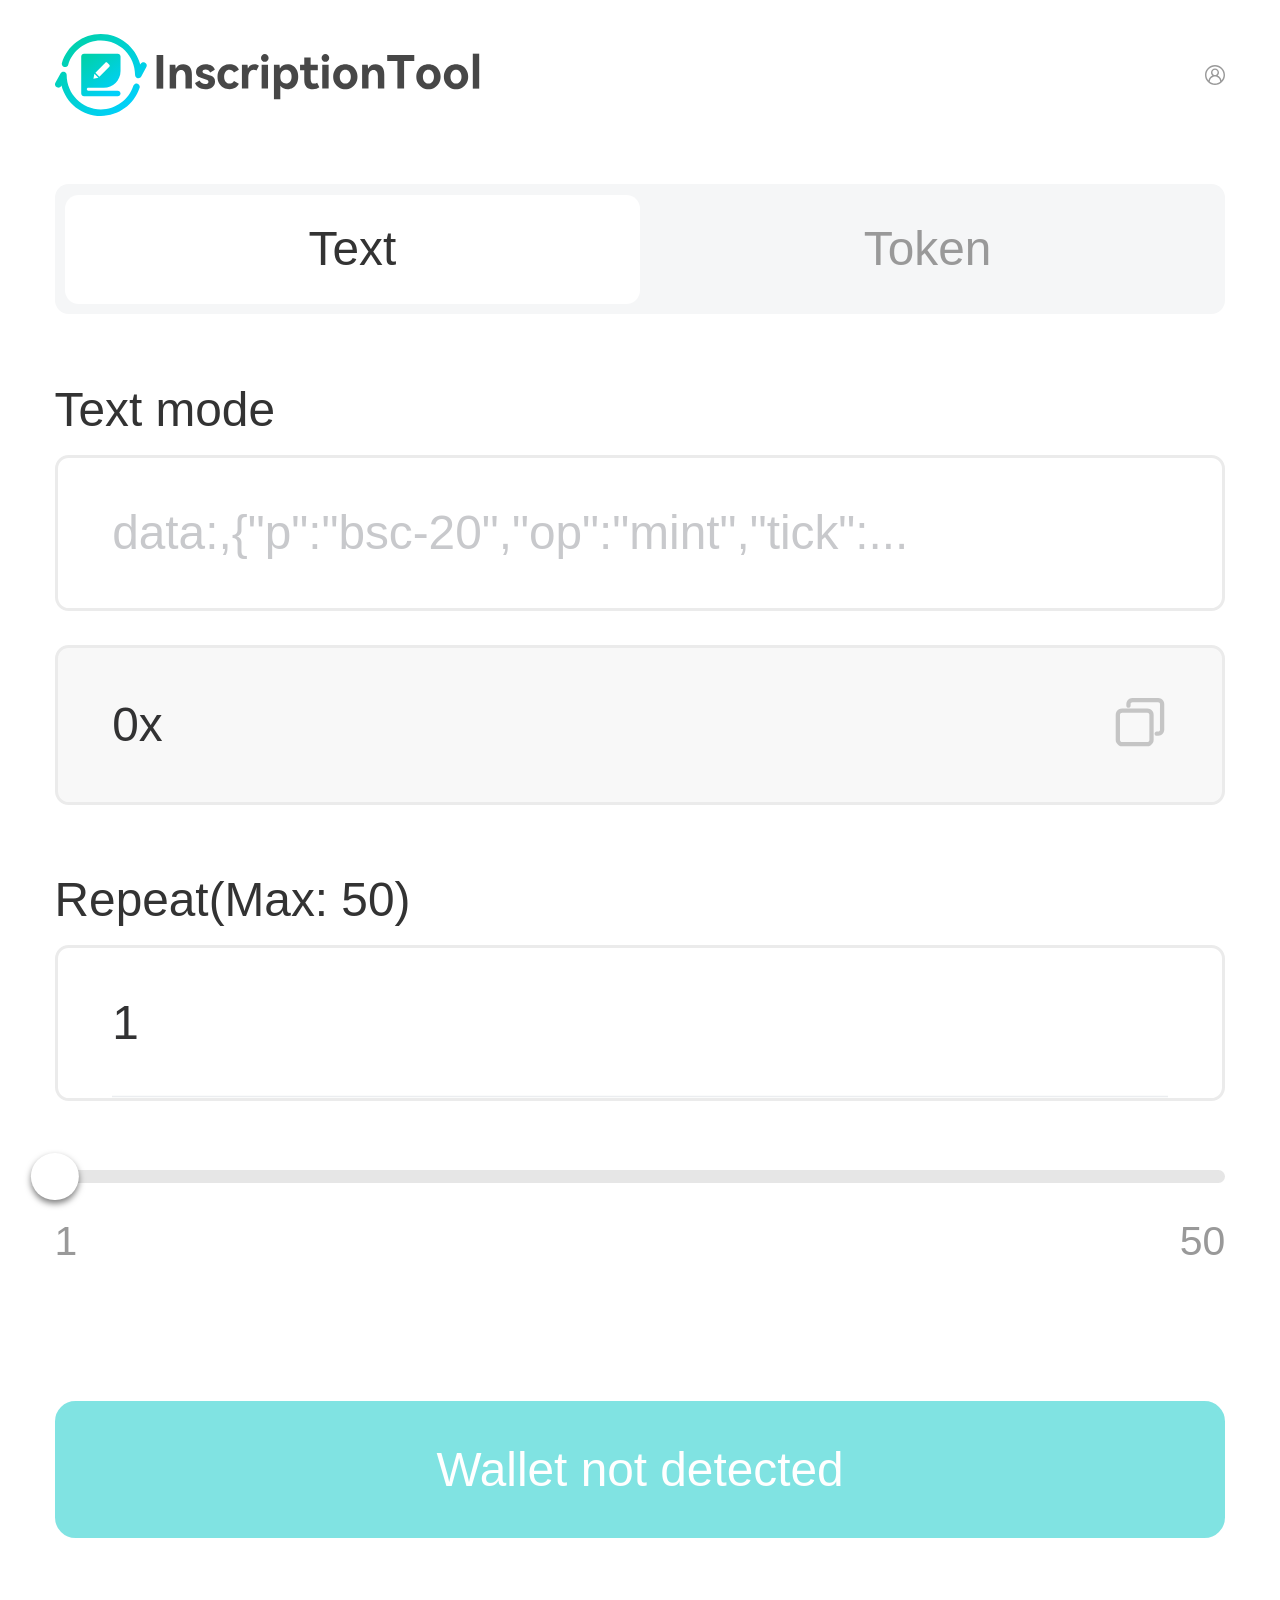
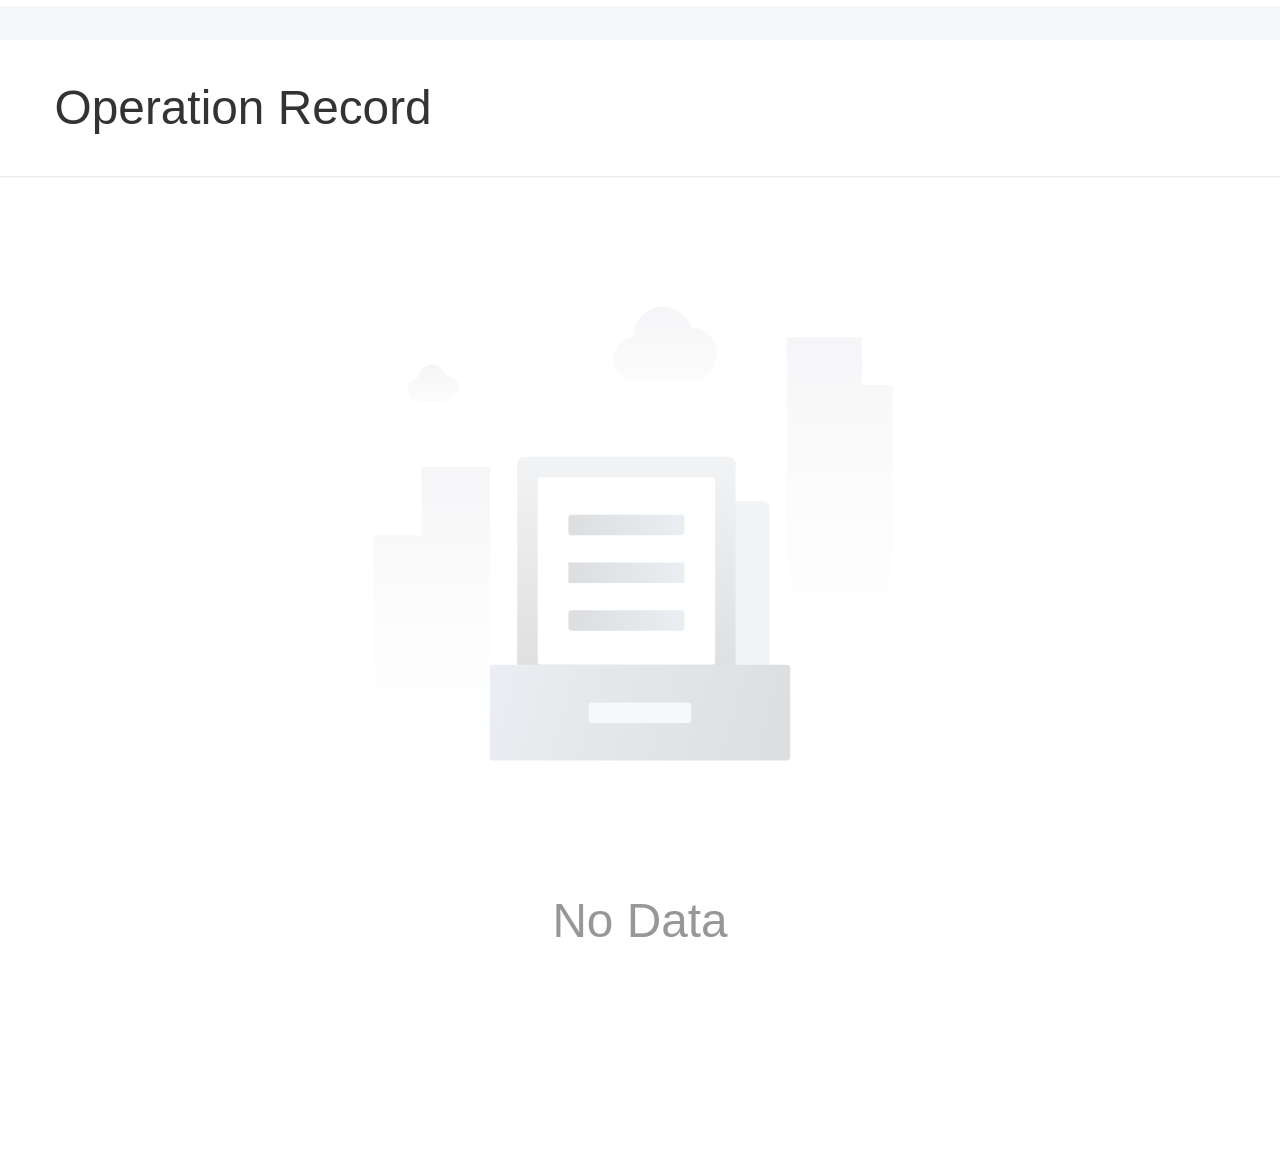
<file: index.html>
<!DOCTYPE html>
<html lang="en">
<head>
  <meta charset="UTF-8">
  <meta name="viewport" content="width=device-width, initial-scale=1.0">
  <link rel="icon" href="/favicon.ico">
  <title>InscriptionTool</title>
  <script type="module" crossorigin src="/assets/index-44a4181f.js"></script>
  <link rel="stylesheet" href="/assets/index-2215fed9.css">
  <script type="module">import.meta.url;import("_").catch(()=>1);async function* g(){};if(location.protocol!="file:"){window.__vite_is_modern_browser=true}</script>
  <script type="module">!function(){if(window.__vite_is_modern_browser)return;console.warn("vite: loading legacy chunks, syntax error above and the same error below should be ignored");var e=document.getElementById("vite-legacy-polyfill"),n=document.createElement("script");n.src=e.src,n.onload=function(){System.import(document.getElementById('vite-legacy-entry').getAttribute('data-src'))},document.body.appendChild(n)}();</script>
</head>
<body>
  <div id="app"></div>
  <script>
    (function() {
      const prefersDark = window.matchMedia && window.matchMedia('(prefers-color-scheme: dark)').matches
      const setting = localStorage.getItem('color-schema') || 'auto'
      if (setting === 'dark' || (prefersDark && setting !== 'light'))
        document.documentElement.classList.toggle('dark', true)
    })()
  </script>
  

  <!-- <script src="https://unpkg.com/vconsole/dist/vconsole.min.js"></script>
  <script>
    // VConsole will be exported to `window.VConsole` by default.
    var vConsole = new window.VConsole();
  </script> -->
  <script nomodule>!function(){var e=document,t=e.createElement("script");if(!("noModule"in t)&&"onbeforeload"in t){var n=!1;e.addEventListener("beforeload",(function(e){if(e.target===t)n=!0;else if(!e.target.hasAttribute("nomodule")||!n)return;e.preventDefault()}),!0),t.type="module",t.src=".",e.head.appendChild(t),t.remove()}}();</script>
  <script nomodule crossorigin id="vite-legacy-polyfill" src="/assets/polyfills-legacy-7e7d500b.js"></script>
  <script nomodule crossorigin id="vite-legacy-entry" data-src="/assets/index-legacy-8e7dea6e.js">System.import(document.getElementById('vite-legacy-entry').getAttribute('data-src'))</script>
</body>
</html>
</file>
<file: assets/index-2215fed9.css>
*,:before,:after{box-sizing:border-box;border-width:0;border-style:solid;border-color:#e5e7eb}html{line-height:1.5;-webkit-text-size-adjust:100%;-moz-tab-size:4;-o-tab-size:4;tab-size:4;font-family:ui-sans-serif,system-ui,-apple-system,BlinkMacSystemFont,Segoe UI,Roboto,Helvetica Neue,Arial,Noto Sans,sans-serif,"Apple Color Emoji","Segoe UI Emoji",Segoe UI Symbol,"Noto Color Emoji"}body{margin:0;line-height:inherit}hr{height:0;color:inherit;border-top-width:.02667rem}abbr:where([title]){-webkit-text-decoration:underline dotted;text-decoration:underline dotted}h1,h2,h3,h4,h5,h6{font-size:inherit;font-weight:inherit}a{color:inherit;text-decoration:inherit}b,strong{font-weight:bolder}code,kbd,samp,pre{font-family:ui-monospace,SFMono-Regular,Menlo,Monaco,Consolas,Liberation Mono,Courier New,monospace;font-size:1em}small{font-size:80%}sub,sup{font-size:75%;line-height:0;position:relative;vertical-align:baseline}sub{bottom:-.25em}sup{top:-.5em}table{text-indent:0;border-color:inherit;border-collapse:collapse}button,input,optgroup,select,textarea{font-family:inherit;font-size:100%;font-weight:inherit;line-height:inherit;color:inherit;margin:0;padding:0}button,select{text-transform:none}button,[type=button],[type=reset],[type=submit]{-webkit-appearance:button;background-color:transparent;background-image:none}:-moz-focusring{outline:auto}:-moz-ui-invalid{box-shadow:none}progress{vertical-align:baseline}::-webkit-inner-spin-button,::-webkit-outer-spin-button{height:auto}[type=search]{-webkit-appearance:textfield;outline-offset:-.05333rem}::-webkit-search-decoration{-webkit-appearance:none}::-webkit-file-upload-button{-webkit-appearance:button;font:inherit}summary{display:list-item}blockquote,dl,dd,h1,h2,h3,h4,h5,h6,hr,figure,p,pre{margin:0}fieldset{margin:0;padding:0}legend{padding:0}ol,ul,menu{list-style:none;margin:0;padding:0}textarea{resize:vertical}input::-moz-placeholder,textarea::-moz-placeholder{opacity:1;color:#9ca3af}input::placeholder,textarea::placeholder{opacity:1;color:#9ca3af}button,[role=button]{cursor:pointer}:disabled{cursor:default}img,svg,video,canvas,audio,iframe,embed,object{display:block;vertical-align:middle}img,video{max-width:100%;height:auto}[hidden]{display:none}*,:before,:after{--un-rotate:0;--un-rotate-x:0;--un-rotate-y:0;--un-rotate-z:0;--un-scale-x:1;--un-scale-y:1;--un-scale-z:1;--un-skew-x:0;--un-skew-y:0;--un-translate-x:0;--un-translate-y:0;--un-translate-z:0;--un-pan-x: ;--un-pan-y: ;--un-pinch-zoom: ;--un-scroll-snap-strictness:proximity;--un-ordinal: ;--un-slashed-zero: ;--un-numeric-figure: ;--un-numeric-spacing: ;--un-numeric-fraction: ;--un-border-spacing-x:0;--un-border-spacing-y:0;--un-ring-offset-shadow:0 0 rgba(0,0,0,0);--un-ring-shadow:0 0 rgba(0,0,0,0);--un-shadow-inset: ;--un-shadow:0 0 rgba(0,0,0,0);--un-ring-inset: ;--un-ring-offset-width:0;--un-ring-offset-color:#fff;--un-ring-width:0;--un-ring-color:rgba(147,197,253,.5);--un-blur: ;--un-brightness: ;--un-contrast: ;--un-drop-shadow: ;--un-grayscale: ;--un-hue-rotate: ;--un-invert: ;--un-saturate: ;--un-sepia: ;--un-backdrop-blur: ;--un-backdrop-brightness: ;--un-backdrop-contrast: ;--un-backdrop-grayscale: ;--un-backdrop-hue-rotate: ;--un-backdrop-invert: ;--un-backdrop-opacity: ;--un-backdrop-saturate: ;--un-backdrop-sepia: }::backdrop{--un-rotate:0;--un-rotate-x:0;--un-rotate-y:0;--un-rotate-z:0;--un-scale-x:1;--un-scale-y:1;--un-scale-z:1;--un-skew-x:0;--un-skew-y:0;--un-translate-x:0;--un-translate-y:0;--un-translate-z:0;--un-pan-x: ;--un-pan-y: ;--un-pinch-zoom: ;--un-scroll-snap-strictness:proximity;--un-ordinal: ;--un-slashed-zero: ;--un-numeric-figure: ;--un-numeric-spacing: ;--un-numeric-fraction: ;--un-border-spacing-x:0;--un-border-spacing-y:0;--un-ring-offset-shadow:0 0 rgba(0,0,0,0);--un-ring-shadow:0 0 rgba(0,0,0,0);--un-shadow-inset: ;--un-shadow:0 0 rgba(0,0,0,0);--un-ring-inset: ;--un-ring-offset-width:0;--un-ring-offset-color:#fff;--un-ring-width:0;--un-ring-color:rgba(147,197,253,.5);--un-blur: ;--un-brightness: ;--un-contrast: ;--un-drop-shadow: ;--un-grayscale: ;--un-hue-rotate: ;--un-invert: ;--un-saturate: ;--un-sepia: ;--un-backdrop-blur: ;--un-backdrop-brightness: ;--un-backdrop-contrast: ;--un-backdrop-grayscale: ;--un-backdrop-hue-rotate: ;--un-backdrop-invert: ;--un-backdrop-opacity: ;--un-backdrop-saturate: ;--un-backdrop-sepia: }@font-face{font-family:DM Mono;font-style:normal;font-weight:400;font-display:swap;src:url(https://fonts.gstatic.com/s/dmmono/v14/aFTU7PB1QTsUX8KYthSQBLyM.woff2) format("woff2");unicode-range:U+0100-02AF,U+0304,U+0308,U+0329,U+1E00-1E9F,U+1EF2-1EFF,U+2020,U+20A0-20AB,U+20AD-20CF,U+2113,U+2C60-2C7F,U+A720-A7FF}@font-face{font-family:DM Mono;font-style:normal;font-weight:400;font-display:swap;src:url(https://fonts.gstatic.com/s/dmmono/v14/aFTU7PB1QTsUX8KYthqQBA.woff2) format("woff2");unicode-range:U+0000-00FF,U+0131,U+0152-0153,U+02BB-02BC,U+02C6,U+02DA,U+02DC,U+0304,U+0308,U+0329,U+2000-206F,U+2074,U+20AC,U+2122,U+2191,U+2193,U+2212,U+2215,U+FEFF,U+FFFD}@font-face{font-family:DM Sans;font-style:normal;font-weight:400;font-display:swap;src:url(https://fonts.gstatic.com/s/dmsans/v14/rP2tp2ywxg089UriI5-g4vlH9VoD8CmcqZG40F9JadbnoEwAopxRR232VGM.woff2) format("woff2");unicode-range:U+0100-02AF,U+0304,U+0308,U+0329,U+1E00-1E9F,U+1EF2-1EFF,U+2020,U+20A0-20AB,U+20AD-20CF,U+2113,U+2C60-2C7F,U+A720-A7FF}@font-face{font-family:DM Sans;font-style:normal;font-weight:400;font-display:swap;src:url(https://fonts.gstatic.com/s/dmsans/v14/rP2tp2ywxg089UriI5-g4vlH9VoD8CmcqZG40F9JadbnoEwAopxRSW32.woff2) format("woff2");unicode-range:U+0000-00FF,U+0131,U+0152-0153,U+02BB-02BC,U+02C6,U+02DA,U+02DC,U+0304,U+0308,U+0329,U+2000-206F,U+2074,U+20AC,U+2122,U+2191,U+2193,U+2212,U+2215,U+FEFF,U+FFFD}@font-face{font-family:"DM Serif Display";font-style:normal;font-weight:400;font-display:swap;src:url(https://fonts.gstatic.com/s/dmserifdisplay/v15/-nFnOHM81r4j6k0gjAW3mujVU2B2G_5x0ujy.woff2) format("woff2");unicode-range:U+0100-02AF,U+0304,U+0308,U+0329,U+1E00-1E9F,U+1EF2-1EFF,U+2020,U+20A0-20AB,U+20AD-20CF,U+2113,U+2C60-2C7F,U+A720-A7FF}@font-face{font-family:"DM Serif Display";font-style:normal;font-weight:400;font-display:swap;src:url(https://fonts.gstatic.com/s/dmserifdisplay/v15/-nFnOHM81r4j6k0gjAW3mujVU2B2G_Bx0g.woff2) format("woff2");unicode-range:U+0000-00FF,U+0131,U+0152-0153,U+02BB-02BC,U+02C6,U+02DA,U+02DC,U+0304,U+0308,U+0329,U+2000-206F,U+2074,U+20AC,U+2122,U+2191,U+2193,U+2212,U+2215,U+FEFF,U+FFFD}.important-mt-40px{margin-top:1.06667rem!important}.mb-10px{margin-bottom:.26667rem}.mb-20px{margin-bottom:.53333rem}.mb-5px{margin-bottom:.13333rem}.ml-10px{margin-left:.26667rem}.ml-5px{margin-left:.13333rem}.mr-10px{margin-right:.26667rem}.mr-5px{margin-right:.13333rem}.mt-10px{margin-top:.26667rem}.mt-20px{margin-top:.53333rem}.mt-50px{margin-top:1.33333rem}.mt-5px{margin-top:.13333rem}.block,[block=""]{display:block}.h-20px{height:.53333rem}.h-24px{height:.64rem}.h-40px{height:1.06667rem}.h3{height:.75rem}.min-h-200px{min-height:5.33333rem}.min-w-100px{min-width:2.66667rem}.w-20px{width:.53333rem}.w-40px{width:1.06667rem}.flex{display:flex}.inline-flex{display:inline-flex}.flex-1{flex:1 1 0%}.transform{transform:translate(var(--un-translate-x)) translateY(var(--un-translate-y)) translateZ(var(--un-translate-z)) rotate(var(--un-rotate)) rotateX(var(--un-rotate-x)) rotateY(var(--un-rotate-y)) rotate(var(--un-rotate-z)) skew(var(--un-skew-x)) skewY(var(--un-skew-y)) scaleX(var(--un-scale-x)) scaleY(var(--un-scale-y)) scaleZ(var(--un-scale-z))}.items-center{align-items:center}.justify-center{justify-content:center}.justify-between{justify-content:space-between}.overflow-x-auto{overflow-x:auto}.break-all{word-break:break-all}.border{border-width:.02667rem}.rd-4px{border-radius:.10667rem}.rd-50\%{border-radius:50%}.bg-\#F7F7F7{--un-bg-opacity:1;background-color:rgba(247,247,247,var(--un-bg-opacity))}.bg-\#F8F8F8{--un-bg-opacity:1;background-color:rgba(248,248,248,var(--un-bg-opacity))}.bg-\#fff{--un-bg-opacity:1;background-color:rgba(255,255,255,var(--un-bg-opacity))}.p-10px{padding:.26667rem}.p-12px{padding:.32rem}.pb-10px{padding-bottom:.26667rem}.pb-20px{padding-bottom:.53333rem}.pb-30px{padding-bottom:.8rem}.pl-16px{padding-left:.42667rem}.pr-16px{padding-right:.42667rem}.pt-10px{padding-top:.26667rem}.text-12px{font-size:.32rem}.text-14px{font-size:.37333rem}[text-size~="0.36rem"]{font-size:.36rem}.font-400{font-weight:400}.font-500{font-weight:500}.color-\#333{--un-text-opacity:1;color:rgba(51,51,51,var(--un-text-opacity))}.color-\#558BED{--un-text-opacity:1;color:rgba(85,139,237,var(--un-text-opacity))}.color-\#999,[color~="#999999"]{--un-text-opacity:1;color:rgba(153,153,153,var(--un-text-opacity))}[color~="#04C9C7"],[active-color~="#04C9C7"]:active{--un-text-opacity:1;color:rgba(4,201,199,var(--un-text-opacity))}.opacity-20{opacity:.2}[placeholder~="$t("]::-moz-placeholder{color:var(--t\()}[placeholder~="$t("]::placeholder{color:var(--t\()}:root{--van-black: #000;--van-white: #fff;--van-gray-1: #f7f8fa;--van-gray-2: #f2f3f5;--van-gray-3: #ebedf0;--van-gray-4: #dcdee0;--van-gray-5: #c8c9cc;--van-gray-6: #969799;--van-gray-7: #646566;--van-gray-8: #323233;--van-red: #ee0a24;--van-blue: #1989fa;--van-orange: #ff976a;--van-orange-dark: #ed6a0c;--van-orange-light: #fffbe8;--van-green: #07c160;--van-gradient-red: linear-gradient(to right, #ff6034, #ee0a24);--van-gradient-orange: linear-gradient(to right, #ffd01e, #ff8917);--van-primary-color: var(--van-blue);--van-success-color: var(--van-green);--van-danger-color: var(--van-red);--van-warning-color: var(--van-orange);--van-text-color: var(--van-gray-8);--van-text-color-2: var(--van-gray-6);--van-text-color-3: var(--van-gray-5);--van-active-color: var(--van-gray-2);--van-active-opacity: .6;--van-disabled-opacity: .5;--van-background: var(--van-gray-1);--van-background-2: var(--van-white);--van-background-3: var(--van-white);--van-padding-base: .10667rem;--van-padding-xs: .21333rem;--van-padding-sm: .32rem;--van-padding-md: .42667rem;--van-padding-lg: .64rem;--van-padding-xl: .85333rem;--van-font-bold: 600;--van-font-size-xs: .26667rem;--van-font-size-sm: .32rem;--van-font-size-md: .37333rem;--van-font-size-lg: .42667rem;--van-line-height-xs: .37333rem;--van-line-height-sm: .48rem;--van-line-height-md: .53333rem;--van-line-height-lg: .58667rem;--van-base-font: -apple-system, BlinkMacSystemFont, "Helvetica Neue", Helvetica, Segoe UI, Arial, Roboto, "PingFang SC", "miui", "Hiragino Sans GB", "Microsoft Yahei", sans-serif;--van-price-font: avenir-heavy, "PingFang SC", helvetica neue, arial, sans-serif;--van-duration-base: .3s;--van-duration-fast: .2s;--van-ease-out: ease-out;--van-ease-in: ease-in;--van-border-color: var(--van-gray-3);--van-border-width: .02667rem;--van-radius-sm: .05333rem;--van-radius-md: .10667rem;--van-radius-lg: .21333rem;--van-radius-max: 26.64rem}.van-theme-dark{--van-text-color: #f5f5f5;--van-text-color-2: #707070;--van-text-color-3: #4d4d4d;--van-border-color: #3a3a3c;--van-active-color: #3a3a3c;--van-background: #000;--van-background-2: #1c1c1e;--van-background-3: #37363b}html{-webkit-tap-highlight-color:transparent}body{margin:0;font-family:var(--van-base-font)}a{text-decoration:none}input,button,textarea{color:inherit;font:inherit}a:focus,input:focus,button:focus,textarea:focus,[class*=van-]:focus{outline:none}ol,ul{margin:0;padding:0;list-style:none}@keyframes van-slide-up-enter{0%{transform:translate3d(0,100%,0)}}@keyframes van-slide-up-leave{to{transform:translate3d(0,100%,0)}}@keyframes van-slide-down-enter{0%{transform:translate3d(0,-100%,0)}}@keyframes van-slide-down-leave{to{transform:translate3d(0,-100%,0)}}@keyframes van-slide-left-enter{0%{transform:translate3d(-100%,0,0)}}@keyframes van-slide-left-leave{to{transform:translate3d(-100%,0,0)}}@keyframes van-slide-right-enter{0%{transform:translate3d(100%,0,0)}}@keyframes van-slide-right-leave{to{transform:translate3d(100%,0,0)}}@keyframes van-fade-in{0%{opacity:0}to{opacity:1}}@keyframes van-fade-out{0%{opacity:1}to{opacity:0}}@keyframes van-rotate{0%{transform:rotate(0)}to{transform:rotate(360deg)}}.van-fade-enter-active{animation:var(--van-duration-base) van-fade-in both var(--van-ease-out)}.van-fade-leave-active{animation:var(--van-duration-base) van-fade-out both var(--van-ease-in)}.van-slide-up-enter-active{animation:van-slide-up-enter var(--van-duration-base) both var(--van-ease-out)}.van-slide-up-leave-active{animation:van-slide-up-leave var(--van-duration-base) both var(--van-ease-in)}.van-slide-down-enter-active{animation:van-slide-down-enter var(--van-duration-base) both var(--van-ease-out)}.van-slide-down-leave-active{animation:van-slide-down-leave var(--van-duration-base) both var(--van-ease-in)}.van-slide-left-enter-active{animation:van-slide-left-enter var(--van-duration-base) both var(--van-ease-out)}.van-slide-left-leave-active{animation:van-slide-left-leave var(--van-duration-base) both var(--van-ease-in)}.van-slide-right-enter-active{animation:van-slide-right-enter var(--van-duration-base) both var(--van-ease-out)}.van-slide-right-leave-active{animation:van-slide-right-leave var(--van-duration-base) both var(--van-ease-in)}.van-clearfix:after{display:table;clear:both;content:""}.van-ellipsis{overflow:hidden;white-space:nowrap;text-overflow:ellipsis}.van-multi-ellipsis--l2{display:-webkit-box;overflow:hidden;text-overflow:ellipsis;-webkit-line-clamp:2;-webkit-box-orient:vertical}.van-multi-ellipsis--l3{display:-webkit-box;overflow:hidden;text-overflow:ellipsis;-webkit-line-clamp:3;-webkit-box-orient:vertical}.van-safe-area-top{padding-top:constant(safe-area-inset-top);padding-top:env(safe-area-inset-top)}.van-safe-area-bottom{padding-bottom:constant(safe-area-inset-bottom);padding-bottom:env(safe-area-inset-bottom)}.van-haptics-feedback{cursor:pointer}.van-haptics-feedback:active{opacity:var(--van-active-opacity)}[class*=van-hairline]:after{position:absolute;box-sizing:border-box;content:" ";pointer-events:none;top:-50%;right:-50%;bottom:-50%;left:-50%;border:0 solid var(--van-border-color);transform:scale(.5)}.van-hairline,.van-hairline--top,.van-hairline--left,.van-hairline--right,.van-hairline--bottom,.van-hairline--surround,.van-hairline--top-bottom{position:relative}.van-hairline--top:after{border-top-width:var(--van-border-width)}.van-hairline--left:after{border-left-width:var(--van-border-width)}.van-hairline--right:after{border-right-width:var(--van-border-width)}.van-hairline--bottom:after{border-bottom-width:var(--van-border-width)}.van-hairline--top-bottom:after,.van-hairline-unset--top-bottom:after{border-width:var(--van-border-width) 0}.van-hairline--surround:after{border-width:var(--van-border-width)}:root{--van-badge-size: .42667rem;--van-badge-color: var(--van-white);--van-badge-padding: 0 .08rem;--van-badge-font-size: var(--van-font-size-sm);--van-badge-font-weight: var(--van-font-bold);--van-badge-border-width: var(--van-border-width);--van-badge-background: var(--van-danger-color);--van-badge-dot-color: var(--van-danger-color);--van-badge-dot-size: .21333rem;--van-badge-font: -apple-system-font, helvetica neue, arial, sans-serif}.van-badge{display:inline-block;box-sizing:border-box;min-width:var(--van-badge-size);padding:var(--van-badge-padding);color:var(--van-badge-color);font-weight:var(--van-badge-font-weight);font-size:var(--van-badge-font-size);font-family:var(--van-badge-font);line-height:1.2;text-align:center;background:var(--van-badge-background);border:var(--van-badge-border-width) solid var(--van-background-2);border-radius:var(--van-radius-max)}.van-badge--fixed{position:absolute;transform-origin:100%}.van-badge--top-left{top:0;left:0;transform:translate(-50%,-50%)}.van-badge--top-right{top:0;right:0;transform:translate(50%,-50%)}.van-badge--bottom-left{bottom:0;left:0;transform:translate(-50%,50%)}.van-badge--bottom-right{bottom:0;right:0;transform:translate(50%,50%)}.van-badge--dot{width:var(--van-badge-dot-size);min-width:0;height:var(--van-badge-dot-size);background:var(--van-badge-dot-color);border-radius:100%;border:none;padding:0}.van-badge__wrapper{position:relative;display:inline-block}.van-icon{position:relative;display:inline-block;font:.37333rem/1 vant-icon;font-size:inherit;text-rendering:auto;-webkit-font-smoothing:antialiased}.van-icon:before{display:inline-block}.van-icon-exchange:before{content:""}.van-icon-eye:before{content:""}.van-icon-enlarge:before{content:""}.van-icon-expand-o:before{content:""}.van-icon-eye-o:before{content:""}.van-icon-expand:before{content:""}.van-icon-filter-o:before{content:""}.van-icon-fire:before{content:""}.van-icon-fail:before{content:""}.van-icon-failure:before{content:""}.van-icon-fire-o:before{content:""}.van-icon-flag-o:before{content:""}.van-icon-font:before{content:""}.van-icon-font-o:before{content:""}.van-icon-gem-o:before{content:""}.van-icon-flower-o:before{content:""}.van-icon-gem:before{content:""}.van-icon-gift-card:before{content:""}.van-icon-friends:before{content:""}.van-icon-friends-o:before{content:""}.van-icon-gold-coin:before{content:""}.van-icon-gold-coin-o:before{content:""}.van-icon-good-job-o:before{content:""}.van-icon-gift:before{content:""}.van-icon-gift-o:before{content:""}.van-icon-gift-card-o:before{content:""}.van-icon-good-job:before{content:""}.van-icon-home-o:before{content:""}.van-icon-goods-collect:before{content:""}.van-icon-graphic:before{content:""}.van-icon-goods-collect-o:before{content:""}.van-icon-hot-o:before{content:""}.van-icon-info:before{content:""}.van-icon-hotel-o:before{content:""}.van-icon-info-o:before{content:""}.van-icon-hot-sale-o:before{content:""}.van-icon-hot:before{content:""}.van-icon-like:before{content:""}.van-icon-idcard:before{content:""}.van-icon-invitation:before{content:""}.van-icon-like-o:before{content:""}.van-icon-hot-sale:before{content:""}.van-icon-location-o:before{content:""}.van-icon-location:before{content:""}.van-icon-label:before{content:""}.van-icon-lock:before{content:""}.van-icon-label-o:before{content:""}.van-icon-map-marked:before{content:""}.van-icon-logistics:before{content:""}.van-icon-manager:before{content:""}.van-icon-more:before{content:""}.van-icon-live:before{content:""}.van-icon-manager-o:before{content:""}.van-icon-medal:before{content:""}.van-icon-more-o:before{content:""}.van-icon-music-o:before{content:""}.van-icon-music:before{content:""}.van-icon-new-arrival-o:before{content:""}.van-icon-medal-o:before{content:""}.van-icon-new-o:before{content:""}.van-icon-free-postage:before{content:""}.van-icon-newspaper-o:before{content:""}.van-icon-new-arrival:before{content:""}.van-icon-minus:before{content:""}.van-icon-orders-o:before{content:""}.van-icon-new:before{content:""}.van-icon-paid:before{content:""}.van-icon-notes-o:before{content:""}.van-icon-other-pay:before{content:""}.van-icon-pause-circle:before{content:""}.van-icon-pause:before{content:""}.van-icon-pause-circle-o:before{content:""}.van-icon-peer-pay:before{content:""}.van-icon-pending-payment:before{content:""}.van-icon-passed:before{content:""}.van-icon-plus:before{content:""}.van-icon-phone-circle-o:before{content:""}.van-icon-phone-o:before{content:""}.van-icon-printer:before{content:""}.van-icon-photo-fail:before{content:""}.van-icon-phone:before{content:""}.van-icon-photo-o:before{content:""}.van-icon-play-circle:before{content:""}.van-icon-play:before{content:""}.van-icon-phone-circle:before{content:""}.van-icon-point-gift-o:before{content:""}.van-icon-point-gift:before{content:""}.van-icon-play-circle-o:before{content:""}.van-icon-shrink:before{content:""}.van-icon-photo:before{content:""}.van-icon-qr:before{content:""}.van-icon-qr-invalid:before{content:""}.van-icon-question-o:before{content:""}.van-icon-revoke:before{content:""}.van-icon-replay:before{content:""}.van-icon-service:before{content:""}.van-icon-question:before{content:""}.van-icon-search:before{content:""}.van-icon-refund-o:before{content:""}.van-icon-service-o:before{content:""}.van-icon-scan:before{content:""}.van-icon-share:before{content:""}.van-icon-send-gift-o:before{content:""}.van-icon-share-o:before{content:""}.van-icon-setting:before{content:""}.van-icon-points:before{content:""}.van-icon-photograph:before{content:""}.van-icon-shop:before{content:""}.van-icon-shop-o:before{content:""}.van-icon-shop-collect-o:before{content:""}.van-icon-shop-collect:before{content:""}.van-icon-smile:before{content:""}.van-icon-shopping-cart-o:before{content:""}.van-icon-sign:before{content:""}.van-icon-sort:before{content:""}.van-icon-star-o:before{content:""}.van-icon-smile-comment-o:before{content:""}.van-icon-stop:before{content:""}.van-icon-stop-circle-o:before{content:""}.van-icon-smile-o:before{content:""}.van-icon-star:before{content:""}.van-icon-success:before{content:""}.van-icon-stop-circle:before{content:""}.van-icon-records:before{content:""}.van-icon-shopping-cart:before{content:""}.van-icon-tosend:before{content:""}.van-icon-todo-list:before{content:""}.van-icon-thumb-circle-o:before{content:""}.van-icon-thumb-circle:before{content:""}.van-icon-umbrella-circle:before{content:""}.van-icon-underway:before{content:""}.van-icon-upgrade:before{content:""}.van-icon-todo-list-o:before{content:""}.van-icon-tv-o:before{content:""}.van-icon-underway-o:before{content:""}.van-icon-user-o:before{content:""}.van-icon-vip-card-o:before{content:""}.van-icon-vip-card:before{content:""}.van-icon-send-gift:before{content:""}.van-icon-wap-home:before{content:""}.van-icon-wap-nav:before{content:""}.van-icon-volume-o:before{content:""}.van-icon-video:before{content:""}.van-icon-wap-home-o:before{content:""}.van-icon-volume:before{content:""}.van-icon-warning:before{content:""}.van-icon-weapp-nav:before{content:""}.van-icon-wechat-pay:before{content:""}.van-icon-warning-o:before{content:""}.van-icon-wechat:before{content:""}.van-icon-setting-o:before{content:""}.van-icon-youzan-shield:before{content:""}.van-icon-warn-o:before{content:""}.van-icon-smile-comment:before{content:""}.van-icon-user-circle-o:before{content:""}.van-icon-video-o:before{content:""}.van-icon-add-square:before{content:""}.van-icon-add:before{content:""}.van-icon-arrow-down:before{content:""}.van-icon-arrow-up:before{content:""}.van-icon-arrow:before{content:""}.van-icon-after-sale:before{content:""}.van-icon-add-o:before{content:""}.van-icon-alipay:before{content:""}.van-icon-ascending:before{content:""}.van-icon-apps-o:before{content:""}.van-icon-aim:before{content:""}.van-icon-award:before{content:""}.van-icon-arrow-left:before{content:""}.van-icon-award-o:before{content:""}.van-icon-audio:before{content:""}.van-icon-bag-o:before{content:""}.van-icon-balance-list:before{content:""}.van-icon-back-top:before{content:""}.van-icon-bag:before{content:""}.van-icon-balance-pay:before{content:""}.van-icon-balance-o:before{content:""}.van-icon-bar-chart-o:before{content:""}.van-icon-bars:before{content:""}.van-icon-balance-list-o:before{content:""}.van-icon-birthday-cake-o:before{content:""}.van-icon-bookmark:before{content:""}.van-icon-bill:before{content:""}.van-icon-bell:before{content:""}.van-icon-browsing-history-o:before{content:""}.van-icon-browsing-history:before{content:""}.van-icon-bookmark-o:before{content:""}.van-icon-bulb-o:before{content:""}.van-icon-bullhorn-o:before{content:""}.van-icon-bill-o:before{content:""}.van-icon-calendar-o:before{content:""}.van-icon-brush-o:before{content:""}.van-icon-card:before{content:""}.van-icon-cart-o:before{content:""}.van-icon-cart-circle:before{content:""}.van-icon-cart-circle-o:before{content:""}.van-icon-cart:before{content:""}.van-icon-cash-on-deliver:before{content:""}.van-icon-cash-back-record:before{content:""}.van-icon-cashier-o:before{content:""}.van-icon-chart-trending-o:before{content:""}.van-icon-certificate:before{content:""}.van-icon-chat:before{content:""}.van-icon-clear:before{content:""}.van-icon-chat-o:before{content:""}.van-icon-checked:before{content:""}.van-icon-clock:before{content:""}.van-icon-clock-o:before{content:""}.van-icon-close:before{content:""}.van-icon-closed-eye:before{content:""}.van-icon-circle:before{content:""}.van-icon-cluster-o:before{content:""}.van-icon-column:before{content:""}.van-icon-comment-circle-o:before{content:""}.van-icon-cluster:before{content:""}.van-icon-comment:before{content:""}.van-icon-comment-o:before{content:""}.van-icon-comment-circle:before{content:""}.van-icon-completed:before{content:""}.van-icon-credit-pay:before{content:""}.van-icon-coupon:before{content:""}.van-icon-debit-pay:before{content:""}.van-icon-coupon-o:before{content:""}.van-icon-contact:before{content:""}.van-icon-descending:before{content:""}.van-icon-desktop-o:before{content:""}.van-icon-diamond-o:before{content:""}.van-icon-description:before{content:""}.van-icon-delete:before{content:""}.van-icon-diamond:before{content:""}.van-icon-delete-o:before{content:""}.van-icon-cross:before{content:""}.van-icon-edit:before{content:""}.van-icon-ellipsis:before{content:""}.van-icon-down:before{content:""}.van-icon-discount:before{content:""}.van-icon-ecard-pay:before{content:""}.van-icon-envelop-o:before{content:""}.van-icon-shield-o:before{content:""}.van-icon-guide-o:before{content:""}.van-icon-cash-o:before{content:""}.van-icon-qq:before{content:""}.van-icon-wechat-moments:before{content:""}.van-icon-weibo:before{content:""}.van-icon-link-o:before{content:""}.van-icon-miniprogram-o:before{content:""}@font-face{font-weight:400;font-family:vant-icon;font-style:normal;font-display:auto;src:url([data-uri]) format("woff2"),url(//at.alicdn.com/t/c/font_2553510_ovbl29ce9ud.woff?t=1672541115585) format("woff")}.van-icon__image{display:block;width:1em;height:1em;-o-object-fit:contain;object-fit:contain}:root{--van-overlay-z-index: 1;--van-overlay-background: rgba(0, 0, 0, .7)}.van-overlay{position:fixed;top:0;left:0;z-index:var(--van-overlay-z-index);width:100%;height:100%;background:var(--van-overlay-background)}:root{--van-popup-background: var(--van-background-2);--van-popup-transition: transform var(--van-duration-base);--van-popup-round-radius: .42667rem;--van-popup-close-icon-size: .58667rem;--van-popup-close-icon-color: var(--van-gray-5);--van-popup-close-icon-margin: .42667rem;--van-popup-close-icon-z-index: 1}.van-overflow-hidden{overflow:hidden!important}.van-popup{position:fixed;max-height:100%;overflow-y:auto;box-sizing:border-box;background:var(--van-popup-background);transition:var(--van-popup-transition);-webkit-overflow-scrolling:touch}.van-popup--center{top:50%;left:0;right:0;width:-moz-fit-content;width:fit-content;max-width:calc(100vw - var(--van-padding-md) * 2);margin:0 auto;transform:translateY(-50%)}.van-popup--center.van-popup--round{border-radius:var(--van-popup-round-radius)}.van-popup--top{top:0;left:0;width:100%}.van-popup--top.van-popup--round{border-radius:0 0 var(--van-popup-round-radius) var(--van-popup-round-radius)}.van-popup--right{top:50%;right:0;transform:translate3d(0,-50%,0)}.van-popup--right.van-popup--round{border-radius:var(--van-popup-round-radius) 0 0 var(--van-popup-round-radius)}.van-popup--bottom{bottom:0;left:0;width:100%}.van-popup--bottom.van-popup--round{border-radius:var(--van-popup-round-radius) var(--van-popup-round-radius) 0 0}.van-popup--left{top:50%;left:0;transform:translate3d(0,-50%,0)}.van-popup--left.van-popup--round{border-radius:0 var(--van-popup-round-radius) var(--van-popup-round-radius) 0}.van-popup-slide-top-enter-active,.van-popup-slide-left-enter-active,.van-popup-slide-right-enter-active,.van-popup-slide-bottom-enter-active{transition-timing-function:var(--van-ease-out)}.van-popup-slide-top-leave-active,.van-popup-slide-left-leave-active,.van-popup-slide-right-leave-active,.van-popup-slide-bottom-leave-active{transition-timing-function:var(--van-ease-in)}.van-popup-slide-top-enter-from,.van-popup-slide-top-leave-active{transform:translate3d(0,-100%,0)}.van-popup-slide-right-enter-from,.van-popup-slide-right-leave-active{transform:translate3d(100%,-50%,0)}.van-popup-slide-bottom-enter-from,.van-popup-slide-bottom-leave-active{transform:translate3d(0,100%,0)}.van-popup-slide-left-enter-from,.van-popup-slide-left-leave-active{transform:translate3d(-100%,-50%,0)}.van-popup__close-icon{position:absolute;z-index:var(--van-popup-close-icon-z-index);color:var(--van-popup-close-icon-color);font-size:var(--van-popup-close-icon-size)}.van-popup__close-icon--top-left{top:var(--van-popup-close-icon-margin);left:var(--van-popup-close-icon-margin)}.van-popup__close-icon--top-right{top:var(--van-popup-close-icon-margin);right:var(--van-popup-close-icon-margin)}.van-popup__close-icon--bottom-left{bottom:var(--van-popup-close-icon-margin);left:var(--van-popup-close-icon-margin)}.van-popup__close-icon--bottom-right{right:var(--van-popup-close-icon-margin);bottom:var(--van-popup-close-icon-margin)}:root{--van-loading-text-color: var(--van-text-color-2);--van-loading-text-font-size: var(--van-font-size-md);--van-loading-spinner-color: var(--van-gray-5);--van-loading-spinner-size: .8rem;--van-loading-spinner-duration: .8s}.van-loading{position:relative;color:var(--van-loading-spinner-color);font-size:0;vertical-align:middle}.van-loading__spinner{position:relative;display:inline-block;width:var(--van-loading-spinner-size);max-width:100%;height:var(--van-loading-spinner-size);max-height:100%;vertical-align:middle;animation:van-rotate var(--van-loading-spinner-duration) linear infinite}.van-loading__spinner--spinner{animation-timing-function:steps(12)}.van-loading__spinner--circular{animation-duration:2s}.van-loading__line{position:absolute;top:0;left:0;width:100%;height:100%}.van-loading__line:before{display:block;width:.05333rem;height:25%;margin:0 auto;background-color:currentColor;border-radius:40%;content:" "}.van-loading__circular{display:block;width:100%;height:100%}.van-loading__circular circle{animation:van-circular 1.5s ease-in-out infinite;stroke:currentColor;stroke-width:3;stroke-linecap:round}.van-loading__text{display:inline-block;margin-left:var(--van-padding-xs);color:var(--van-loading-text-color);font-size:var(--van-loading-text-font-size);vertical-align:middle}.van-loading--vertical{display:flex;flex-direction:column;align-items:center}.van-loading--vertical .van-loading__text{margin:var(--van-padding-xs) 0 0}@keyframes van-circular{0%{stroke-dasharray:1,200;stroke-dashoffset:0}50%{stroke-dasharray:90,150;stroke-dashoffset:-40}to{stroke-dasharray:90,150;stroke-dashoffset:-120}}.van-loading__line--1{transform:rotate(30deg);opacity:1}.van-loading__line--2{transform:rotate(60deg);opacity:.9375}.van-loading__line--3{transform:rotate(90deg);opacity:.875}.van-loading__line--4{transform:rotate(120deg);opacity:.8125}.van-loading__line--5{transform:rotate(150deg);opacity:.75}.van-loading__line--6{transform:rotate(180deg);opacity:.6875}.van-loading__line--7{transform:rotate(210deg);opacity:.625}.van-loading__line--8{transform:rotate(240deg);opacity:.5625}.van-loading__line--9{transform:rotate(270deg);opacity:.5}.van-loading__line--10{transform:rotate(300deg);opacity:.4375}.van-loading__line--11{transform:rotate(330deg);opacity:.375}.van-loading__line--12{transform:rotate(360deg);opacity:.3125}:root{--van-button-mini-height: .64rem;--van-button-mini-padding: 0 var(--van-padding-base);--van-button-mini-font-size: var(--van-font-size-xs);--van-button-small-height: .85333rem;--van-button-small-padding: 0 var(--van-padding-xs);--van-button-small-font-size: var(--van-font-size-sm);--van-button-normal-padding: 0 .4rem;--van-button-normal-font-size: var(--van-font-size-md);--van-button-large-height: 1.33333rem;--van-button-default-height: 1.17333rem;--van-button-default-line-height: 1.2;--van-button-default-font-size: var(--van-font-size-lg);--van-button-default-color: var(--van-text-color);--van-button-default-background: var(--van-background-2);--van-button-default-border-color: var(--van-gray-4);--van-button-primary-color: var(--van-white);--van-button-primary-background: var(--van-primary-color);--van-button-primary-border-color: var(--van-primary-color);--van-button-success-color: var(--van-white);--van-button-success-background: var(--van-success-color);--van-button-success-border-color: var(--van-success-color);--van-button-danger-color: var(--van-white);--van-button-danger-background: var(--van-danger-color);--van-button-danger-border-color: var(--van-danger-color);--van-button-warning-color: var(--van-white);--van-button-warning-background: var(--van-warning-color);--van-button-warning-border-color: var(--van-warning-color);--van-button-border-width: var(--van-border-width);--van-button-radius: var(--van-radius-md);--van-button-round-radius: var(--van-radius-max);--van-button-plain-background: var(--van-white);--van-button-disabled-opacity: var(--van-disabled-opacity);--van-button-icon-size: 1.2em;--van-button-loading-icon-size: .53333rem}.van-theme-dark{--van-button-plain-background: transparent}.van-button{position:relative;display:inline-block;box-sizing:border-box;height:var(--van-button-default-height);margin:0;padding:0;font-size:var(--van-button-default-font-size);line-height:var(--van-button-default-line-height);text-align:center;border-radius:var(--van-button-radius);cursor:pointer;transition:opacity var(--van-duration-fast);-webkit-appearance:none;-webkit-font-smoothing:auto}.van-button:before{position:absolute;top:50%;left:50%;width:100%;height:100%;background:var(--van-black);border:inherit;border-color:var(--van-black);border-radius:inherit;transform:translate(-50%,-50%);opacity:0;content:" "}.van-button:active:before{opacity:.1}.van-button--loading:before,.van-button--disabled:before{display:none}.van-button--default{color:var(--van-button-default-color);background:var(--van-button-default-background);border:var(--van-button-border-width) solid var(--van-button-default-border-color)}.van-button--primary{color:var(--van-button-primary-color);background:var(--van-button-primary-background);border:var(--van-button-border-width) solid var(--van-button-primary-border-color)}.van-button--success{color:var(--van-button-success-color);background:var(--van-button-success-background);border:var(--van-button-border-width) solid var(--van-button-success-border-color)}.van-button--danger{color:var(--van-button-danger-color);background:var(--van-button-danger-background);border:var(--van-button-border-width) solid var(--van-button-danger-border-color)}.van-button--warning{color:var(--van-button-warning-color);background:var(--van-button-warning-background);border:var(--van-button-border-width) solid var(--van-button-warning-border-color)}.van-button--plain{background:var(--van-button-plain-background)}.van-button--plain.van-button--primary{color:var(--van-button-primary-background)}.van-button--plain.van-button--success{color:var(--van-button-success-background)}.van-button--plain.van-button--danger{color:var(--van-button-danger-background)}.van-button--plain.van-button--warning{color:var(--van-button-warning-background)}.van-button--large{width:100%;height:var(--van-button-large-height)}.van-button--normal{padding:var(--van-button-normal-padding);font-size:var(--van-button-normal-font-size)}.van-button--small{height:var(--van-button-small-height);padding:var(--van-button-small-padding);font-size:var(--van-button-small-font-size)}.van-button__loading{color:inherit;font-size:inherit}.van-button__loading .van-loading__spinner{color:currentColor;width:var(--van-button-loading-icon-size);height:var(--van-button-loading-icon-size)}.van-button--mini{height:var(--van-button-mini-height);padding:var(--van-button-mini-padding);font-size:var(--van-button-mini-font-size)}.van-button--mini+.van-button--mini{margin-left:var(--van-padding-base)}.van-button--block{display:block;width:100%}.van-button--disabled{cursor:not-allowed;opacity:var(--van-button-disabled-opacity)}.van-button--loading{cursor:default}.van-button--round{border-radius:var(--van-button-round-radius)}.van-button--square{border-radius:0}.van-button__content{display:flex;align-items:center;justify-content:center;height:100%}.van-button__content:before{content:" "}.van-button__icon{font-size:var(--van-button-icon-size);line-height:inherit}.van-button__icon+.van-button__text,.van-button__loading+.van-button__text,.van-button__text+.van-button__icon,.van-button__text+.van-button__loading{margin-left:var(--van-padding-base)}.van-button--hairline{border-width:0}.van-button--hairline:after{border-color:inherit;border-radius:calc(var(--van-button-radius) * 2)}.van-button--hairline.van-button--round:after{border-radius:var(--van-button-round-radius)}.van-button--hairline.van-button--square:after{border-radius:0}:root{--van-cell-font-size: var(--van-font-size-md);--van-cell-line-height: .64rem;--van-cell-vertical-padding: .26667rem;--van-cell-horizontal-padding: var(--van-padding-md);--van-cell-text-color: var(--van-text-color);--van-cell-background: var(--van-background-2);--van-cell-border-color: var(--van-border-color);--van-cell-active-color: var(--van-active-color);--van-cell-required-color: var(--van-danger-color);--van-cell-label-color: var(--van-text-color-2);--van-cell-label-font-size: var(--van-font-size-sm);--van-cell-label-line-height: var(--van-line-height-sm);--van-cell-label-margin-top: var(--van-padding-base);--van-cell-value-color: var(--van-text-color-2);--van-cell-icon-size: .42667rem;--van-cell-right-icon-color: var(--van-gray-6);--van-cell-large-vertical-padding: var(--van-padding-sm);--van-cell-large-title-font-size: var(--van-font-size-lg);--van-cell-large-label-font-size: var(--van-font-size-md)}.van-cell{position:relative;display:flex;box-sizing:border-box;width:100%;padding:var(--van-cell-vertical-padding) var(--van-cell-horizontal-padding);overflow:hidden;color:var(--van-cell-text-color);font-size:var(--van-cell-font-size);line-height:var(--van-cell-line-height);background:var(--van-cell-background)}.van-cell:after{position:absolute;box-sizing:border-box;content:" ";pointer-events:none;right:var(--van-padding-md);bottom:0;left:var(--van-padding-md);border-bottom:.02667rem solid var(--van-cell-border-color);transform:scaleY(.5)}.van-cell:last-child:after,.van-cell--borderless:after{display:none}.van-cell__label{margin-top:var(--van-cell-label-margin-top);color:var(--van-cell-label-color);font-size:var(--van-cell-label-font-size);line-height:var(--van-cell-label-line-height)}.van-cell__title,.van-cell__value{flex:1}.van-cell__value{position:relative;overflow:hidden;color:var(--van-cell-value-color);text-align:right;vertical-align:middle;word-wrap:break-word}.van-cell__left-icon,.van-cell__right-icon{height:var(--van-cell-line-height);font-size:var(--van-cell-icon-size);line-height:var(--van-cell-line-height)}.van-cell__left-icon{margin-right:var(--van-padding-base)}.van-cell__right-icon{margin-left:var(--van-padding-base);color:var(--van-cell-right-icon-color)}.van-cell--clickable{cursor:pointer}.van-cell--clickable:active{background-color:var(--van-cell-active-color)}.van-cell--required{overflow:visible}.van-cell--required:before{position:absolute;left:var(--van-padding-xs);color:var(--van-cell-required-color);font-size:var(--van-cell-font-size);content:"*"}.van-cell--center{align-items:center}.van-cell--large{padding-top:var(--van-cell-large-vertical-padding);padding-bottom:var(--van-cell-large-vertical-padding)}.van-cell--large .van-cell__title{font-size:var(--van-cell-large-title-font-size)}.van-cell--large .van-cell__label{font-size:var(--van-cell-large-label-font-size)}:root{--van-field-label-width: 6.2em;--van-field-label-color: var(--van-text-color);--van-field-label-margin-right: var(--van-padding-sm);--van-field-input-text-color: var(--van-text-color);--van-field-input-error-text-color: var(--van-danger-color);--van-field-input-disabled-text-color: var(--van-text-color-3);--van-field-placeholder-text-color: var(--van-text-color-3);--van-field-icon-size: .48rem;--van-field-clear-icon-size: .48rem;--van-field-clear-icon-color: var(--van-gray-5);--van-field-right-icon-color: var(--van-gray-6);--van-field-error-message-color: var(--van-danger-color);--van-field-error-message-font-size: .32rem;--van-field-text-area-min-height: 1.6rem;--van-field-word-limit-color: var(--van-gray-7);--van-field-word-limit-font-size: var(--van-font-size-sm);--van-field-word-limit-line-height: .42667rem;--van-field-disabled-text-color: var(--van-text-color-3);--van-field-required-mark-color: var(--van-red)}.van-field{flex-wrap:wrap}.van-field__label{flex:none;box-sizing:border-box;width:var(--van-field-label-width);margin-right:var(--van-field-label-margin-right);color:var(--van-field-label-color);text-align:left;word-wrap:break-word}.van-field__label--center{text-align:center}.van-field__label--right{text-align:right}.van-field__label--top{display:flex;width:100%;text-align:left;margin-bottom:var(--van-padding-base);word-break:break-word}.van-field__label--required:before{margin-right:.05333rem;color:var(--van-field-required-mark-color);content:"*"}.van-field--disabled .van-field__label{color:var(--van-field-disabled-text-color)}.van-field__value{overflow:visible}.van-field__body{display:flex;align-items:center}.van-field__control{display:block;box-sizing:border-box;width:100%;min-width:0;margin:0;padding:0;color:var(--van-field-input-text-color);line-height:inherit;text-align:left;background-color:transparent;border:0;resize:none;-webkit-user-select:auto;-moz-user-select:auto;user-select:auto}.van-field__control::-moz-placeholder{color:var(--van-field-placeholder-text-color)}.van-field__control::placeholder{color:var(--van-field-placeholder-text-color)}.van-field__control:-moz-read-only{cursor:default}.van-field__control:read-only{cursor:default}.van-field__control:disabled{color:var(--van-field-input-disabled-text-color);cursor:not-allowed;opacity:1;-webkit-text-fill-color:var(--van-field-input-disabled-text-color)}.van-field__control--center{justify-content:center;text-align:center}.van-field__control--right{justify-content:flex-end;text-align:right}.van-field__control--custom{display:flex;align-items:center;min-height:var(--van-cell-line-height)}.van-field__control--error::-moz-placeholder{color:var(--van-field-input-error-text-color);-webkit-text-fill-color:currentColor}.van-field__control--error,.van-field__control--error::placeholder{color:var(--van-field-input-error-text-color);-webkit-text-fill-color:currentColor}.van-field__control--min-height{min-height:var(--van-field-text-area-min-height)}.van-field__control[type=date],.van-field__control[type=time],.van-field__control[type=datetime-local]{min-height:var(--van-cell-line-height)}.van-field__control[type=search]{-webkit-appearance:none}.van-field__clear,.van-field__icon,.van-field__button,.van-field__right-icon{flex-shrink:0}.van-field__clear,.van-field__right-icon{margin-right:calc(var(--van-padding-xs) * -1);padding:0 var(--van-padding-xs);line-height:inherit}.van-field__clear{color:var(--van-field-clear-icon-color);font-size:var(--van-field-clear-icon-size);cursor:pointer}.van-field__left-icon .van-icon,.van-field__right-icon .van-icon{display:block;font-size:var(--van-field-icon-size);line-height:inherit}.van-field__left-icon{margin-right:var(--van-padding-base)}.van-field__right-icon{color:var(--van-field-right-icon-color)}.van-field__button{padding-left:var(--van-padding-xs)}.van-field__error-message{color:var(--van-field-error-message-color);font-size:var(--van-field-error-message-font-size);text-align:left}.van-field__error-message--center{text-align:center}.van-field__error-message--right{text-align:right}.van-field__word-limit{margin-top:var(--van-padding-base);color:var(--van-field-word-limit-color);font-size:var(--van-field-word-limit-font-size);line-height:var(--van-field-word-limit-line-height);text-align:right}.captchaCode[data-v-5095f84a]{text-align:right}.btn-text[data-v-5095f84a]{margin:.13333rem 0;border:none;color:var(--van-primary-color);background-color:transparent}.btn-text[data-v-5095f84a]:active,.btn-text[data-v-5095f84a]:disabled{opacity:.5}.popup-title[data-v-5095f84a]{font-size:.42667rem;text-align:center;margin-bottom:.13333rem;margin-top:.13333rem}.image-captchaCode[data-v-5095f84a]{width:100%}.popup-content[data-v-5095f84a]{padding:.26667rem 0;font-size:.37333rem;line-height:1.5}.popup-content[data-v-5095f84a] .van-field{background-color:#f8f8f8;border-radius:.21333rem;border:.02667rem solid #dcdfe6}.popup-content[data-v-5095f84a] .van-field:focus-within{border-color:var(--van-primary-color)}.footer[data-v-5095f84a]{display:flex;justify-content:center;align-items:center;margin-top:.53333rem}.footer .btn-s[data-v-5095f84a]{border-radius:.21333rem}@font-face{font-family:iconfont;src:url([data-uri]) format("woff2"),url([data-uri]) format("woff"),url([data-uri]) format("truetype")}.iconfont{font-family:iconfont!important;font-size:.42667rem;font-style:normal;-webkit-font-smoothing:antialiased;-moz-osx-font-smoothing:grayscale}.icon-wallet:before{content:""}.icon-copy-o:before{content:""}html,body{margin:0;padding:0;line-height:1.15}*{box-sizing:border-box}img{display:inline-block}#app{min-height:100vh;margin:0;padding:0}:root{--van-primary-color: #3f80f7;--base-size: .32rem}.popup-container.popup-container{background-color:#fff;padding:.4rem;width:90%;min-height:50vh}.popup-title{font-size:.42667rem;text-align:center;margin-top:.13333rem}.clickable:active{opacity:.5}:root{--van-action-bar-background: var(--van-background-2);--van-action-bar-height: 1.33333rem}.van-action-bar{position:fixed;right:0;bottom:0;left:0;display:flex;align-items:center;box-sizing:content-box;height:var(--van-action-bar-height);background:var(--van-action-bar-background)}:root{--van-action-bar-button-height: 1.06667rem;--van-action-bar-button-warning-color: var(--van-gradient-orange);--van-action-bar-button-danger-color: var(--van-gradient-red)}.van-action-bar-button{flex:1;height:var(--van-action-bar-button-height);font-weight:var(--van-font-bold);font-size:var(--van-font-size-md);border:none;border-radius:0}.van-action-bar-button--first{margin-left:.13333rem;border-top-left-radius:var(--van-radius-max);border-bottom-left-radius:var(--van-radius-max)}.van-action-bar-button--last{margin-right:.13333rem;border-top-right-radius:var(--van-radius-max);border-bottom-right-radius:var(--van-radius-max)}.van-action-bar-button--warning{background:var(--van-action-bar-button-warning-color)}.van-action-bar-button--danger{background:var(--van-action-bar-button-danger-color)}@media (max-width: 321px){.van-action-bar-button{font-size:.34667rem}}:root{--van-dialog-width: 8.53333rem;--van-dialog-small-screen-width: 90%;--van-dialog-font-size: var(--van-font-size-lg);--van-dialog-transition: var(--van-duration-base);--van-dialog-radius: .42667rem;--van-dialog-background: var(--van-background-2);--van-dialog-header-font-weight: var(--van-font-bold);--van-dialog-header-line-height: .64rem;--van-dialog-header-padding-top: .69333rem;--van-dialog-header-isolated-padding: var(--van-padding-lg) 0;--van-dialog-message-padding: var(--van-padding-lg);--van-dialog-message-font-size: var(--van-font-size-md);--van-dialog-message-line-height: var(--van-line-height-md);--van-dialog-message-max-height: 60vh;--van-dialog-has-title-message-text-color: var(--van-gray-7);--van-dialog-has-title-message-padding-top: var(--van-padding-xs);--van-dialog-button-height: 1.28rem;--van-dialog-round-button-height: .96rem;--van-dialog-confirm-button-text-color: var(--van-primary-color)}.van-dialog{top:45%;width:var(--van-dialog-width);overflow:hidden;font-size:var(--van-dialog-font-size);background:var(--van-dialog-background);border-radius:var(--van-dialog-radius);backface-visibility:hidden;transition:var(--van-dialog-transition);transition-property:transform,opacity}@media (max-width: 321px){.van-dialog{width:var(--van-dialog-small-screen-width)}}.van-dialog__header{color:var(--van-text-color);padding-top:var(--van-dialog-header-padding-top);font-weight:var(--van-dialog-header-font-weight);line-height:var(--van-dialog-header-line-height);text-align:center}.van-dialog__header--isolated{padding:var(--van-dialog-header-isolated-padding)}.van-dialog__content--isolated{display:flex;align-items:center;min-height:2.77333rem}.van-dialog__message{color:var(--van-text-color);flex:1;max-height:var(--van-dialog-message-max-height);padding:.69333rem var(--van-dialog-message-padding);overflow-y:auto;font-size:var(--van-dialog-message-font-size);line-height:var(--van-dialog-message-line-height);white-space:pre-wrap;text-align:center;word-wrap:break-word;-webkit-overflow-scrolling:touch}.van-dialog__message--has-title{padding-top:var(--van-dialog-has-title-message-padding-top);color:var(--van-dialog-has-title-message-text-color)}.van-dialog__message--left{text-align:left}.van-dialog__message--right{text-align:right}.van-dialog__message--justify{text-align:justify}.van-dialog__footer{display:flex;overflow:hidden;-webkit-user-select:none;-moz-user-select:none;user-select:none}.van-dialog__confirm,.van-dialog__cancel{flex:1;height:var(--van-dialog-button-height);margin:0;border:0;border-radius:0}.van-dialog__confirm,.van-dialog__confirm:active{color:var(--van-dialog-confirm-button-text-color)}.van-dialog--round-button .van-dialog__footer{position:relative;height:auto;padding:var(--van-padding-xs) var(--van-padding-lg) var(--van-padding-md)}.van-dialog--round-button .van-dialog__message{padding-bottom:var(--van-padding-md);color:var(--van-text-color)}.van-dialog--round-button .van-dialog__confirm,.van-dialog--round-button .van-dialog__cancel{height:var(--van-dialog-round-button-height)}.van-dialog--round-button .van-dialog__confirm{color:var(--van-white)}.van-dialog--round-button .van-action-bar-button--first{border-top-left-radius:var(--van-radius-max);border-bottom-left-radius:var(--van-radius-max)}.van-dialog--round-button .van-action-bar-button--last{border-top-right-radius:var(--van-radius-max);border-bottom-right-radius:var(--van-radius-max)}.van-dialog-bounce-enter-from{transform:translate3d(0,-50%,0) scale(.7);opacity:0}.van-dialog-bounce-leave-active{transform:translate3d(0,-50%,0) scale(.9);opacity:0}:root{--van-toast-max-width: 70%;--van-toast-font-size: var(--van-font-size-md);--van-toast-text-color: var(--van-white);--van-toast-loading-icon-color: var(--van-white);--van-toast-line-height: var(--van-line-height-md);--van-toast-radius: var(--van-radius-lg);--van-toast-background: rgba(0, 0, 0, .7);--van-toast-icon-size: .96rem;--van-toast-text-min-width: 2.56rem;--van-toast-text-padding: var(--van-padding-xs) var(--van-padding-sm);--van-toast-default-padding: var(--van-padding-md);--van-toast-default-width: 2.34667rem;--van-toast-default-min-height: 2.34667rem;--van-toast-position-top-distance: 20%;--van-toast-position-bottom-distance: 20%}.van-toast{display:flex;flex-direction:column;align-items:center;justify-content:center;box-sizing:content-box;transition:all var(--van-duration-fast);width:var(--van-toast-default-width);max-width:var(--van-toast-max-width);min-height:var(--van-toast-default-min-height);padding:var(--van-toast-default-padding);color:var(--van-toast-text-color);font-size:var(--van-toast-font-size);line-height:var(--van-toast-line-height);white-space:pre-wrap;word-break:break-all;text-align:center;background:var(--van-toast-background);border-radius:var(--van-toast-radius)}.van-toast--break-normal{word-break:normal;word-wrap:normal}.van-toast--break-word{word-break:normal;word-wrap:break-word}.van-toast--unclickable{overflow:hidden;cursor:not-allowed}.van-toast--unclickable *{pointer-events:none}.van-toast--text,.van-toast--html{width:-moz-fit-content;width:fit-content;min-width:var(--van-toast-text-min-width);min-height:0;padding:var(--van-toast-text-padding)}.van-toast--text .van-toast__text,.van-toast--html .van-toast__text{margin-top:0}.van-toast--top{top:var(--van-toast-position-top-distance)}.van-toast--bottom{top:auto;bottom:var(--van-toast-position-bottom-distance)}.van-toast__icon{font-size:var(--van-toast-icon-size)}.van-toast__loading{padding:var(--van-padding-base);color:var(--van-toast-loading-icon-color)}.van-toast__text{margin-top:var(--van-padding-xs)}:root{--van-notify-text-color: var(--van-white);--van-notify-padding: var(--van-padding-xs) var(--van-padding-md);--van-notify-font-size: var(--van-font-size-md);--van-notify-line-height: var(--van-line-height-md);--van-notify-primary-background: var(--van-primary-color);--van-notify-success-background: var(--van-success-color);--van-notify-danger-background: var(--van-danger-color);--van-notify-warning-background: var(--van-warning-color)}.van-notify{display:flex;align-items:center;justify-content:center;box-sizing:border-box;padding:var(--van-notify-padding);color:var(--van-notify-text-color);font-size:var(--van-notify-font-size);line-height:var(--van-notify-line-height);white-space:pre-wrap;text-align:center;word-wrap:break-word}.van-notify--primary{background:var(--van-notify-primary-background)}.van-notify--success{background:var(--van-notify-success-background)}.van-notify--danger{background:var(--van-notify-danger-background)}.van-notify--warning{background:var(--van-notify-warning-background)}.tabs-card{padding:0 0 .4rem;--van-tab-font-size: .32rem;--van-tab-active-text-color: #3F80F7}.tabs-card .van-tabs__nav--card{border:none}.tabs-card .van-tabs__nav--card .van-tab--card:not(.van-tab--active){color:#999!important;background:#F4F5F5!important;border-color:#f4f5f5!important}.tabs-card .van-tabs__nav--card .van-tab--card.van-tab--active{color:#3f80f7!important;background:#ECF2FE!important;border:.02667rem solid #3f80f7;font-weight:500}
</file>
